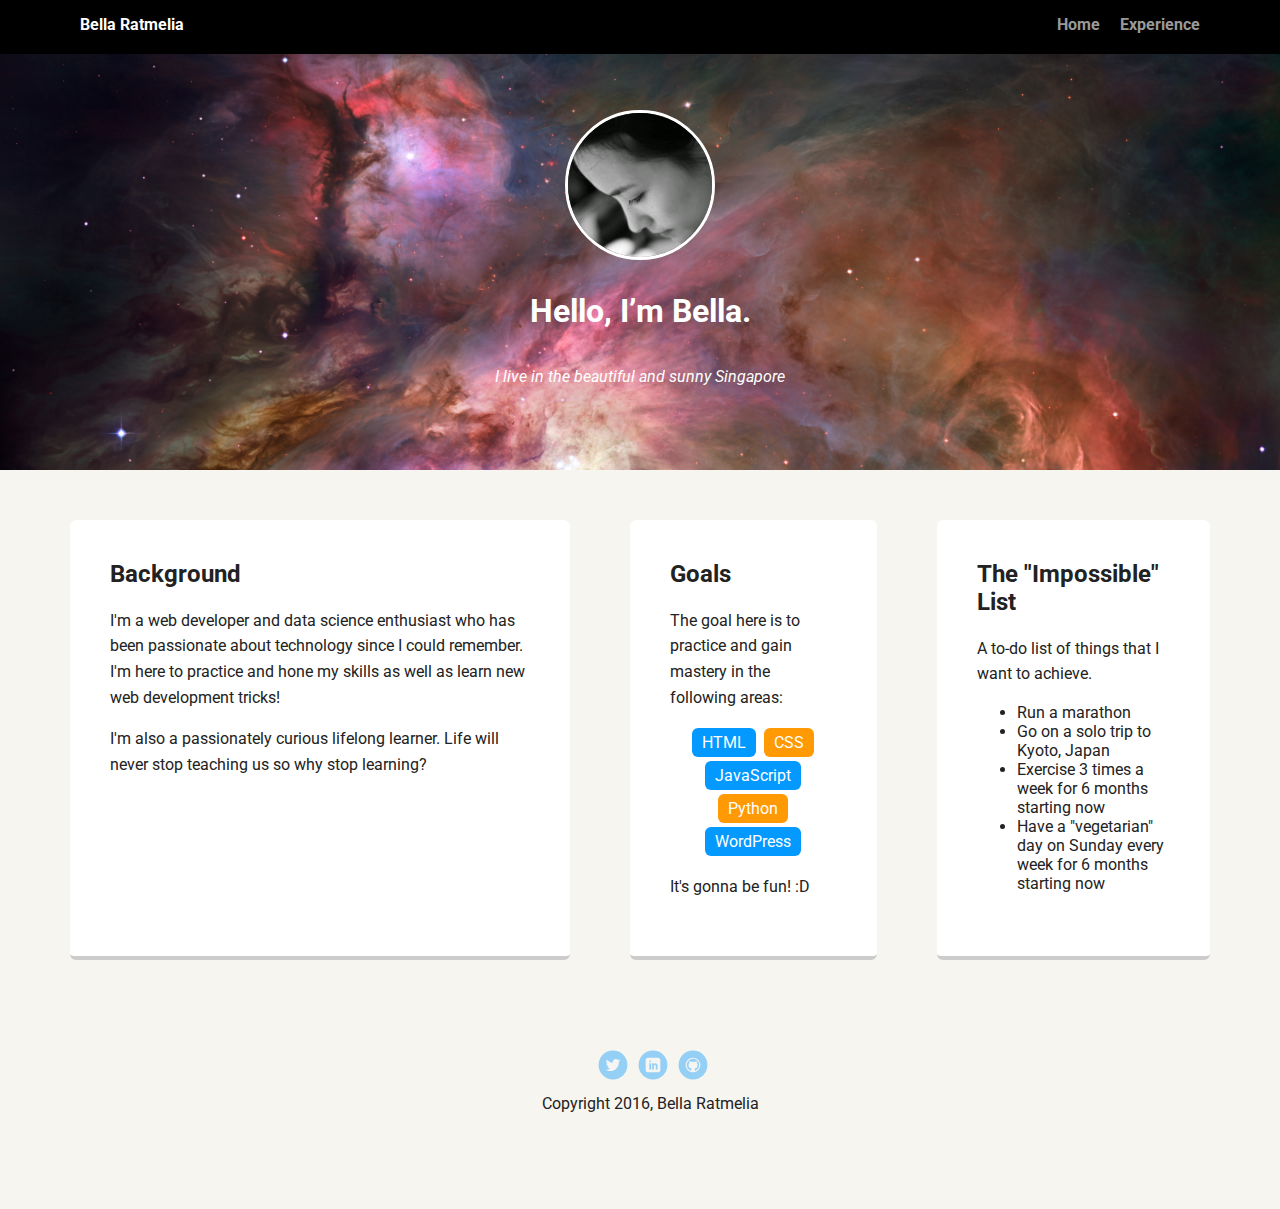
<file: index.html>
<!doctype html>
<html lang="en">
<head>
  <meta charset="utf-8">
  <title>Bella Ratmelia's Profile</title>
  <meta name="viewport" content="width=device-width, initial-scale=1.0">
  <link rel="stylesheet" href="styles.css">
  <link href="https://fonts.googleapis.com/css?family=Muli%7CRoboto:400,300,500,700,900" rel="stylesheet"></head>
  <body>

    <div class="main-nav">
        <ul class="nav">
          <li class="name">Bella Ratmelia</li>
          <li><a href="index.html">Home</a></li>
          <li><a href="experience.html">Experience</a></li>
        </ul>
    </div>

    <header>
      <img src="images/me.jpg" alt="Image of Bella Ratmelia" class="profile-image">
      <h1 class="tag name">Hello, I’m Bella.</h1>
      <p class="tag location">I live in the beautiful and sunny Singapore</p>
    </header>

    <main class="flex">
      <div class="card">
        <h2>Background</h2>
        <p>I'm a web developer and data science enthusiast who has been passionate about technology since I could remember. I'm here to practice and hone my skills as well as learn new web development tricks!</p>
        <p>I'm also a passionately curious lifelong learner. Life will never stop teaching us so why stop learning?</p>
      </div> 

      <div class="card">
        <h2>Goals</h2>
        <p></p>
        <p>The goal here is to practice and gain mastery in the following areas:</p>
        <ul class="skills">
          <li>HTML</li>
          <li>CSS</li>
          <li>JavaScript</li>
          <li>Python</li>
          <li>WordPress</li>
        </ul>
        <p>It's gonna be fun! :D</p>
      </div> 

      <div class="card">
        <h2>The "Impossible" List</h2>
        <p>A to-do list of things that I want to achieve.</p>
        <ul class="impossible-list">
          <li>Run a marathon</li>
          <li>Go on a solo trip to Kyoto, Japan</li>
          <li>Exercise 3 times a week for 6 months starting now</li>
          <li>Have a "vegetarian" day on Sunday every week for 6 months starting now</li>
        </ul>
      </div> 

    </main>
    <footer>
      <ul>
        <li><a href="https://twitter.com/bellaratmelia" class="social twitter">Twitter</a></li>
        <li><a href="https://www.linkedin.com/in/bellaratmelia" class="social linkedin">LinkedIn</a></li>
        <li><a href="https://github.com/bellaratmelia" class="social github">Github</a></li>
      </ul>
      <p class="copyright">Copyright 2016, Bella Ratmelia</p>
    </footer>
  </body>
  </html>
</file>
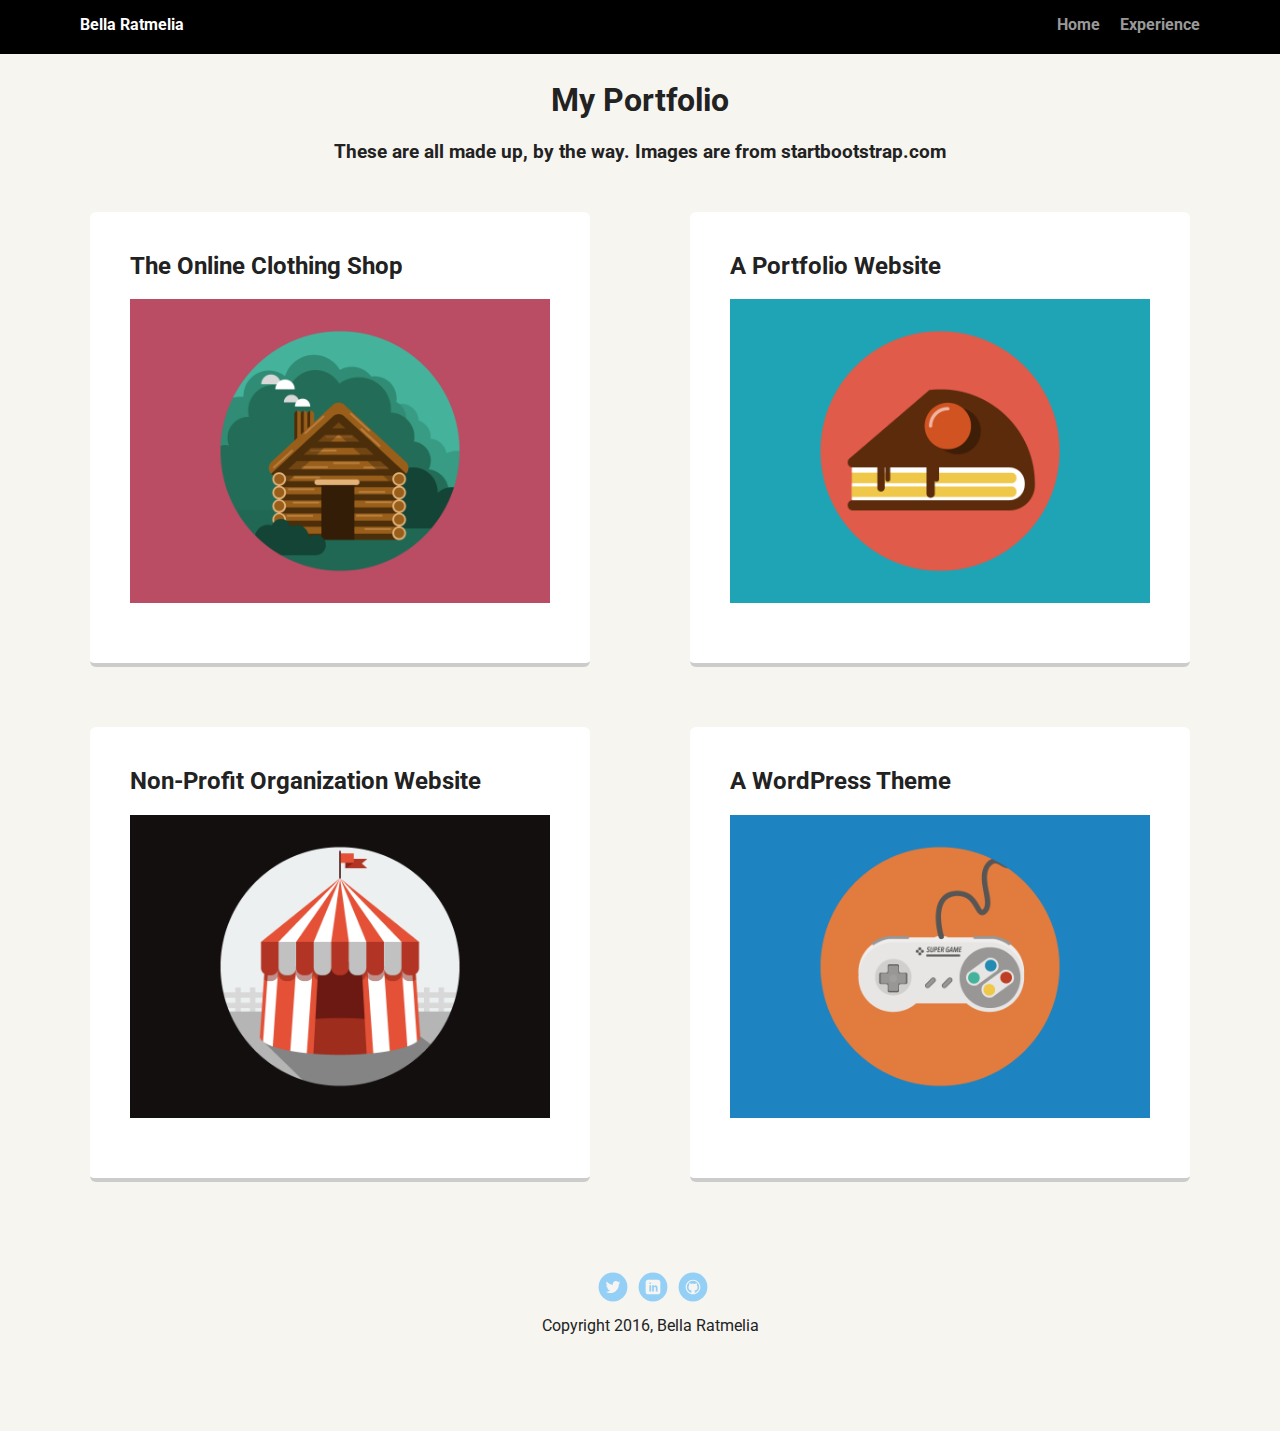
<file: experience.html>
<!doctype html>
<html lang="en">
<head>
  <meta charset="utf-8">
  <title>Bella Ratmelia's Profile</title>
  <meta name="viewport" content="width=device-width, initial-scale=1.0">
  <link rel="stylesheet" href="styles.css">
  <link href="https://fonts.googleapis.com/css?family=Muli%7CRoboto:400,300,500,700,900" rel="stylesheet"></head>
  <body>

    <div class="main-nav">
        <ul class="nav">
          <li class="name">Bella Ratmelia</li>
          <li><a href="index.html">Home</a></li>
          <li><a href="experience.html">Experience</a></li>
        </ul>
    </div>

    <div class="experience-header">
      <h1>My Portfolio</h1>
      <h3>These are all made up, by the way. Images are from startbootstrap.com</h3>
    </div>

    <div class="flex">
      <div class="card">
        <h2>The Online Clothing Shop</h2>
        <p><img src="images/cabin.png" class="project-image" alt="The Online Clothing Shop"></p>
      </div> 

      <div class="card">
        <h2>A Portfolio Website</h2>
        <p><img src="images/cake.png" class="project-image" alt="A Portfolio Website"></p>
      </div> 
    </div>

    <div class="flex">
      <div class="card">
        <h2>Non-Profit Organization Website</h2>
        <p><img src="images/circus.png" class="project-image" alt="Non-Profit Organization Website"></p>
      </div> 

      <div class="card">
        <h2>A WordPress Theme</h2>
        <p><img src="images/game.png" class="project-image" alt="A WordPress Theme"></p>
      </div> 

    </div>
    <footer>
      <ul>
        <li><a href="https://twitter.com/bellaratmelia" class="social twitter">Twitter</a></li>
        <li><a href="https://www.linkedin.com/in/bellaratmelia" class="social linkedin">LinkedIn</a></li>
        <li><a href="https://github.com/bellaratmelia" class="social github">Github</a></li>
      </ul>
      <p class="copyright">Copyright 2016, Bella Ratmelia</p>
    </footer>
  </body>
  </html>
</file>
<file: styles.css>
/* Global Layout Set-up */
* { 
  box-sizing: border-box;
}
  
body {
  margin: 0;
  padding: 0;
  text-align: center;
  font-family: 'Roboto', sans-serif;
  color: #222;
  background: #f7f5f0;
}
/* Link Styles */

a {
  text-decoration: none;
  color: #999;
}
a:hover {
  color: #6633ff;
}

/* Section Styles */

.main-nav {
  width: 100%;
  background: black;
  min-height: 30px;
  padding: 10px;
  position: fixed;
  text-align: center;
}
.nav {
  display: flex;
  justify-content: space-around;
  font-weight: 700;
  list-style-type: none;
  margin: 0 auto;
  padding: 0;
}

.nav .name {
    display: block;
    margin-right: auto;
    color: white;
}
.nav li {
  padding: 5px 10px 10px 10px;
}
.nav a {
  transition: all .5s;
}
.nav a:hover {
  color: white
}

header {
  text-align: center;
  background: url('images/new_wallpaper.jpg') no-repeat top center ;
  background-size: cover;
  overflow: hidden;
  padding-top: 60px;
}
header {
  line-height: 1.5;
}
header .profile-image {
  margin-top: 50px;
  width: 150px;
  height: 150px;
  border-radius: 50%;
  border: 3px solid white;
  transition: all 0.4s ease;
}
header .profile-image:hover {
  /* transform: scale(1.2); */
 border-radius: 0%;
}

.experience-header {
  text-align: center;
  overflow: hidden;
  padding-top: 60px;
}

.tag {
  /* background-color: rgba(255, 255, 255, 0.8); color: black; */
  color: white;
  padding: 10px;
  border-radius: 5px;
  display: table;
  margin: 10px auto;
} 
.location {
  /* color: #333; */
  color: white;
  font-style: italic;
}
.card {
  margin: 30px;
  padding: 20px 40px 40px;
  max-width: 500px;
  text-align: left;
  background: #fff;
  border-bottom: 4px solid #ccc;
  border-radius: 6px;
  transition: all .5s;
}
.card:hover {
  border-color: #6495ed;
}

ul.skills {
  padding: 0;
  text-align: center;
}

.skills li {
  border-radius: 6px;
  display: inline-block;
  background: #ff9904;
  color: white;
  padding: 5px 10px;
  margin: 2px;
}

.skills li:nth-child(odd) {
  background: #0399ff;
}

footer {
  width: 100%;
  min-height: 30px;
  padding: 20px 0 40px 20px;
}

footer .copyright {
  top: -8px;
  font-size: .75em;
}

footer ul {
  list-style-type: none;
  margin: 0;
  padding: 0;
}

footer ul li {
  display: inline-block;
}

a.social {
  display: inline-block;
  text-indent: -9999px;
  margin-left: 5px;
  width: 30px;
  height: 30px;
  background-size: 30px 30px;
  opacity: .4;
  transition: all .5s;
}
a.twitter {
  background-image: url(images/twitter.svg);
}
a.linkedin {
  background-image: url(images/linkedin.svg);
}
a.github {
  background-image: url(images/github.svg);
}
a.social:hover {
  opacity: 1;
}
.clearfix {
  clear: both;
}

/* Styles for larger screens */
@media screen and (min-width: 720px) {
  
  .flex {
      display: -ms-flexbox;      /* TWEENER - IE 10 */
      display: flex; 
      max-width: 1200px;
      -ms-flex-pack: distribute;
      justify-content: space-around;
      margin: 0 auto;
  }

  header {
    min-height: 470px;
  }

  .nav {
    max-width: 1200px;
    padding: 0 30px;
  }


  main {
    padding-top: 20px;
  }

  main p {
    line-height: 1.6em;
  }

  footer {
    font-size: 1.3em;
    max-width: 1200px;
    margin: 40px auto;
  }

}

.project-image {
  width: 100%;
}
</file>
